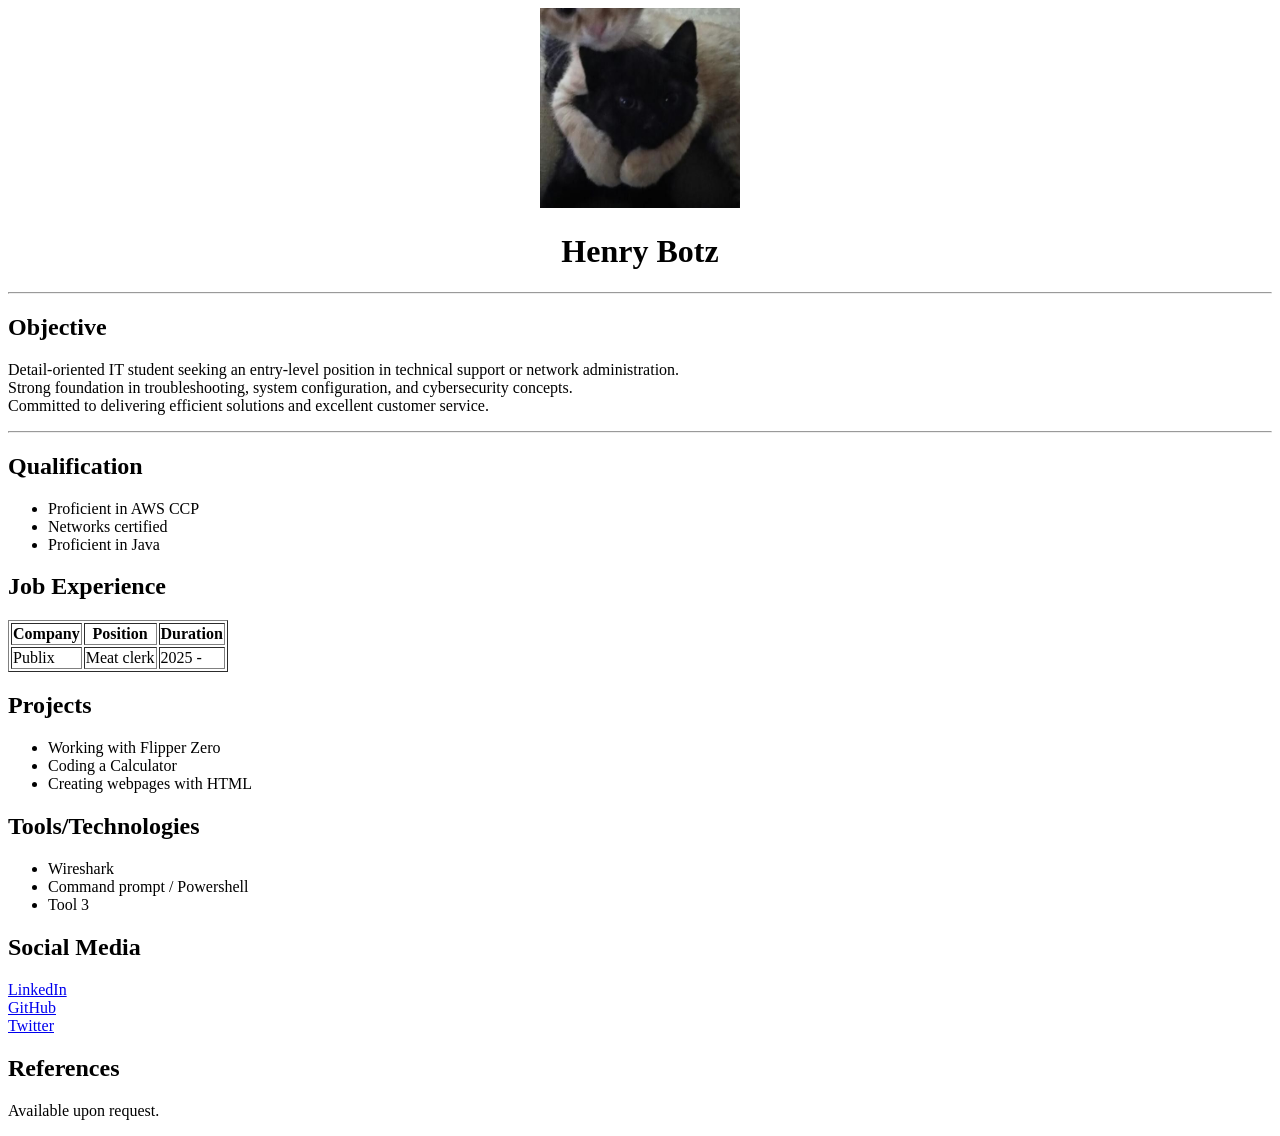
<file: index.html>
<!DOCTYPE html>
<html>
<head>
    <title>Henry Botz - Resume</title>
</head>
<body>

    
    <center>
        <img src="quicky d.png" alt="Profile Picture" width="200">
    </center>

    
    <center>
        <h1>Henry Botz</h1>
    </center>

    <hr>

    <!-- 1. Objective -->
    <h2>Objective</h2>
    <p>
        Detail-oriented IT student seeking an entry-level position in technical support or network administration.<br>
        Strong foundation in troubleshooting, system configuration, and cybersecurity concepts.<br>
        Committed to delivering efficient solutions and excellent customer service.
    </p>

    <hr>

    <!-- 2. Qualification -->
    <h2>Qualification</h2>
    <ul>
        <li>Proficient in AWS CCP</li>
        <li>Networks certified</li>
        <li>Proficient in Java</li>
    </ul>

    <!-- 3. Job Experience -->
    <h2>Job Experience</h2>
    <table border="1">
        <tr>
            <th>Company</th>
            <th>Position</th>
            <th>Duration</th>
        </tr>
        <tr>
            <td>Publix</td>
            <td>Meat clerk</td>
            <td>2025 -</td>
        </tr>
    </table>

    <!-- 4. Projects -->
    <h2>Projects</h2>
    <ul>
        <li>Working with Flipper Zero</li>
        <li>Coding a Calculator</li>
        <li>Creating webpages with HTML</li>
    </ul>

    <!-- 5. Tools/Technologies -->
    <h2>Tools/Technologies</h2>
    <ul>
        <li>Wireshark</li>
        <li>Command prompt / Powershell</li>
        <li>Tool 3</li>
    </ul>

    <!-- 6. Social Media -->
    <h2>Social Media</h2>
    <p>
        <a href="https://linkedin.com" target="_blank">LinkedIn</a><br>
        <a href="https://github.com" target="_blank">GitHub</a><br>
        <a href="https://twitter.com" target="_blank">Twitter</a>
    </p>

    <!-- 7. References -->
    <h2>References</h2>
    <p>
        Available upon request.
    </p>

</body>
</html>
</file>
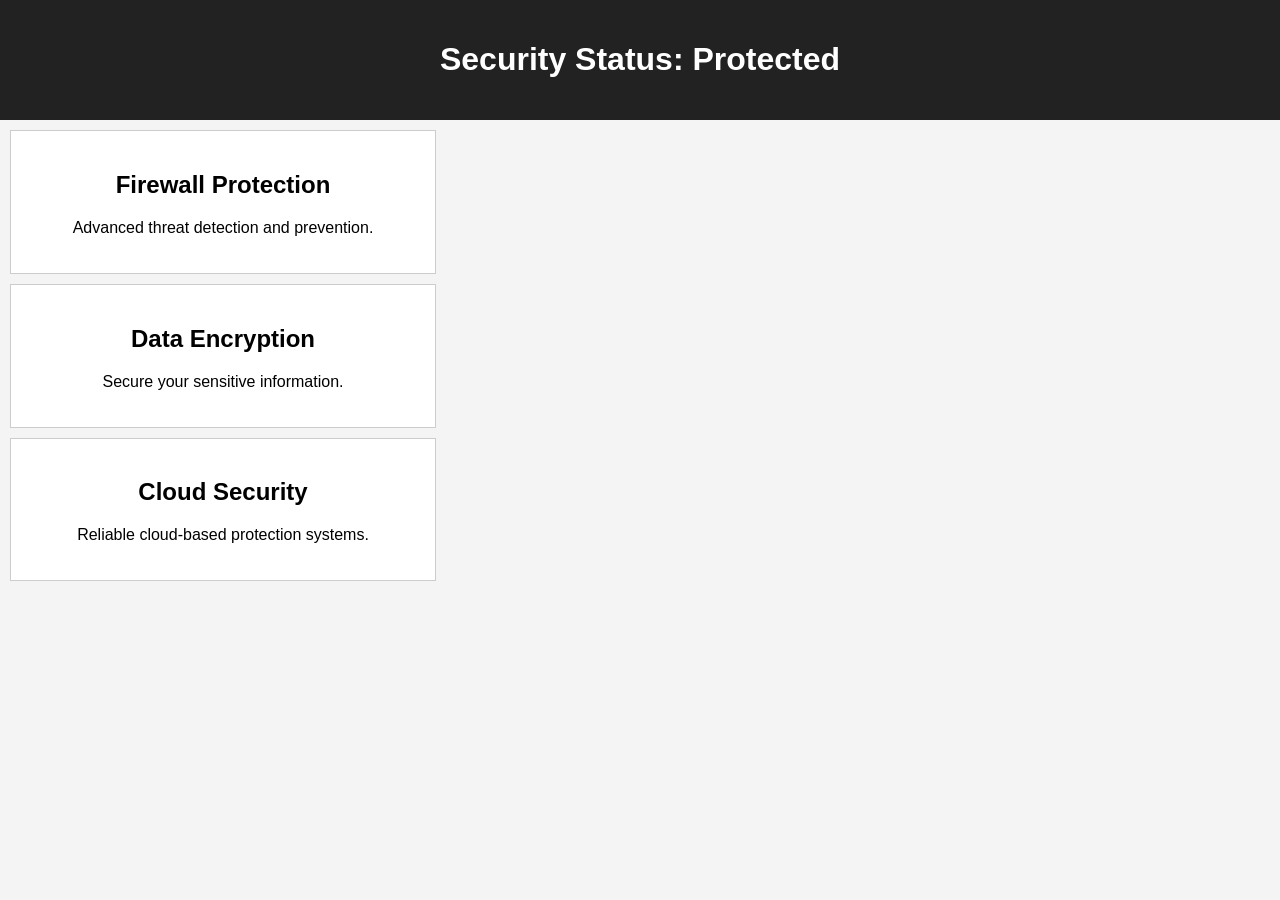
<file: Lab 8.html>
<!DOCTYPE html>
<html lang="en">
<head>
    <meta charset="UTF-8">
    <title>Shield & Script Solutions</title>
    <link rel="stylesheet" href="style.css">
</head>
<body>


    <header class="status-banner">
        <h1>Security Status: Protected</h1>
    </header>

    <section class="services">

        <div class="service-box">
            <h2>Firewall Protection</h2>
            <p>Advanced threat detection and prevention.</p>
        </div>

        <div class="service-box">
            <h2>Data Encryption</h2>
            <p>Secure your sensitive information.</p>
        </div>

        <div class="service-box">
            <h2>Cloud Security</h2>
            <p>Reliable cloud-based protection systems.</p>
        </div>

    </section>

</body>
</html>
</file>
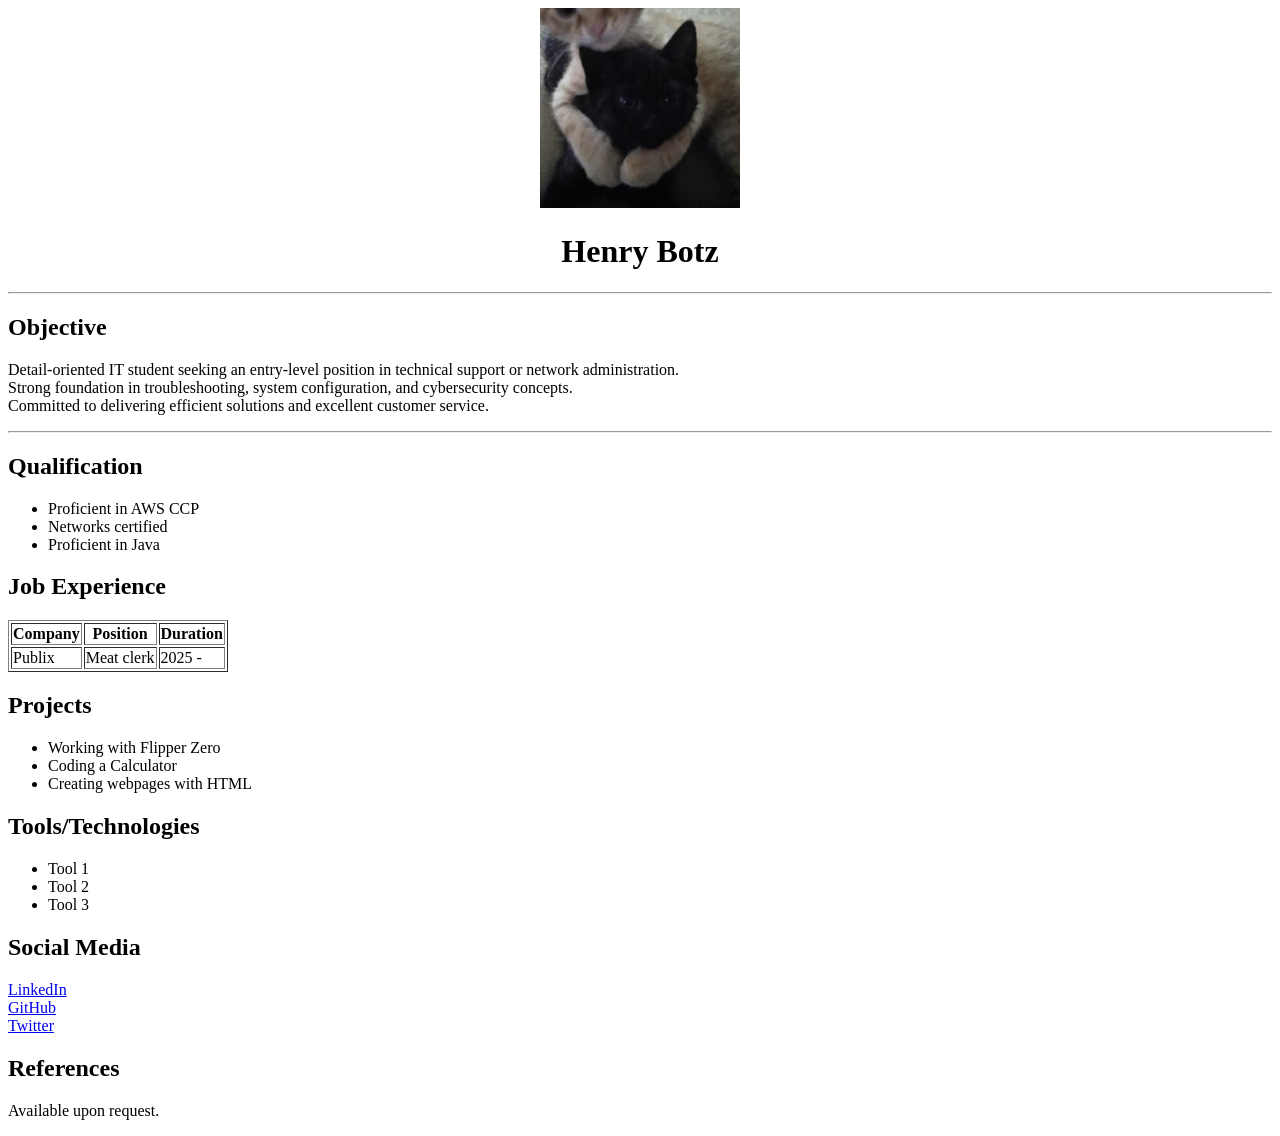
<file: Project 1.html>
<!DOCTYPE html>
<html>
<head>
    <title>Henry Botz - Resume</title>
</head>
<body>

    
    <center>
        <img src="quicky d.png" alt="Profile Picture" width="200">
    </center>

    
    <center>
        <h1>Henry Botz</h1>
    </center>

    <hr>

    <!-- 1. Objective -->
    <h2>Objective</h2>
    <p>
        Detail-oriented IT student seeking an entry-level position in technical support or network administration.<br>
        Strong foundation in troubleshooting, system configuration, and cybersecurity concepts.<br>
        Committed to delivering efficient solutions and excellent customer service.
    </p>

    <hr>

    <!-- 2. Qualification -->
    <h2>Qualification</h2>
    <ul>
        <li>Proficient in AWS CCP</li>
        <li>Networks certified</li>
        <li>Proficient in Java</li>
    </ul>

    <!-- 3. Job Experience -->
    <h2>Job Experience</h2>
    <table border="1">
        <tr>
            <th>Company</th>
            <th>Position</th>
            <th>Duration</th>
        </tr>
        <tr>
            <td>Publix</td>
            <td>Meat clerk</td>
            <td>2025 -</td>
        </tr>
    </table>

    <!-- 4. Projects -->
    <h2>Projects</h2>
    <ul>
        <li>Working with Flipper Zero</li>
        <li>Coding a Calculator</li>
        <li>Creating webpages with HTML</li>
    </ul>

    <!-- 5. Tools/Technologies -->
    <h2>Tools/Technologies</h2>
    <ul>
        <li>Tool 1</li>
        <li>Tool 2</li>
        <li>Tool 3</li>
    </ul>

    <!-- 6. Social Media -->
    <h2>Social Media</h2>
    <p>
        <a href="https://linkedin.com" target="_blank">LinkedIn</a><br>
        <a href="https://github.com" target="_blank">GitHub</a><br>
        <a href="https://twitter.com" target="_blank">Twitter</a>
    </p>

    <!-- 7. References -->
    <h2>References</h2>
    <p>
        Available upon request.
    </p>

</body>
</html>
</file>
<file: style.css>
/* Lab 4: Shield & Script Styles */

body {
    font-family: Arial, sans-serif;
    background-color: #f4f4f4;
    margin: 0;
    padding: 0;
}


header {
    text-align: center;
    padding: 20px;
    background-color: #222;
    color: white;
}


#main-banner {
    background-color: #0a1a2f; 
    color: white;
    padding: 40px;
    text-align: center;
}


#services {
    display: flex;
    justify-content: space-around;
    padding: 20px;
}

.service-box {
    background-color: white;
    border: 1px solid #ccc;
    padding: 20px;
    margin: 10px;
    width: 30%;
    text-align: center;
}


.service-box h3 {
    font-weight: bold;
}
</file>
